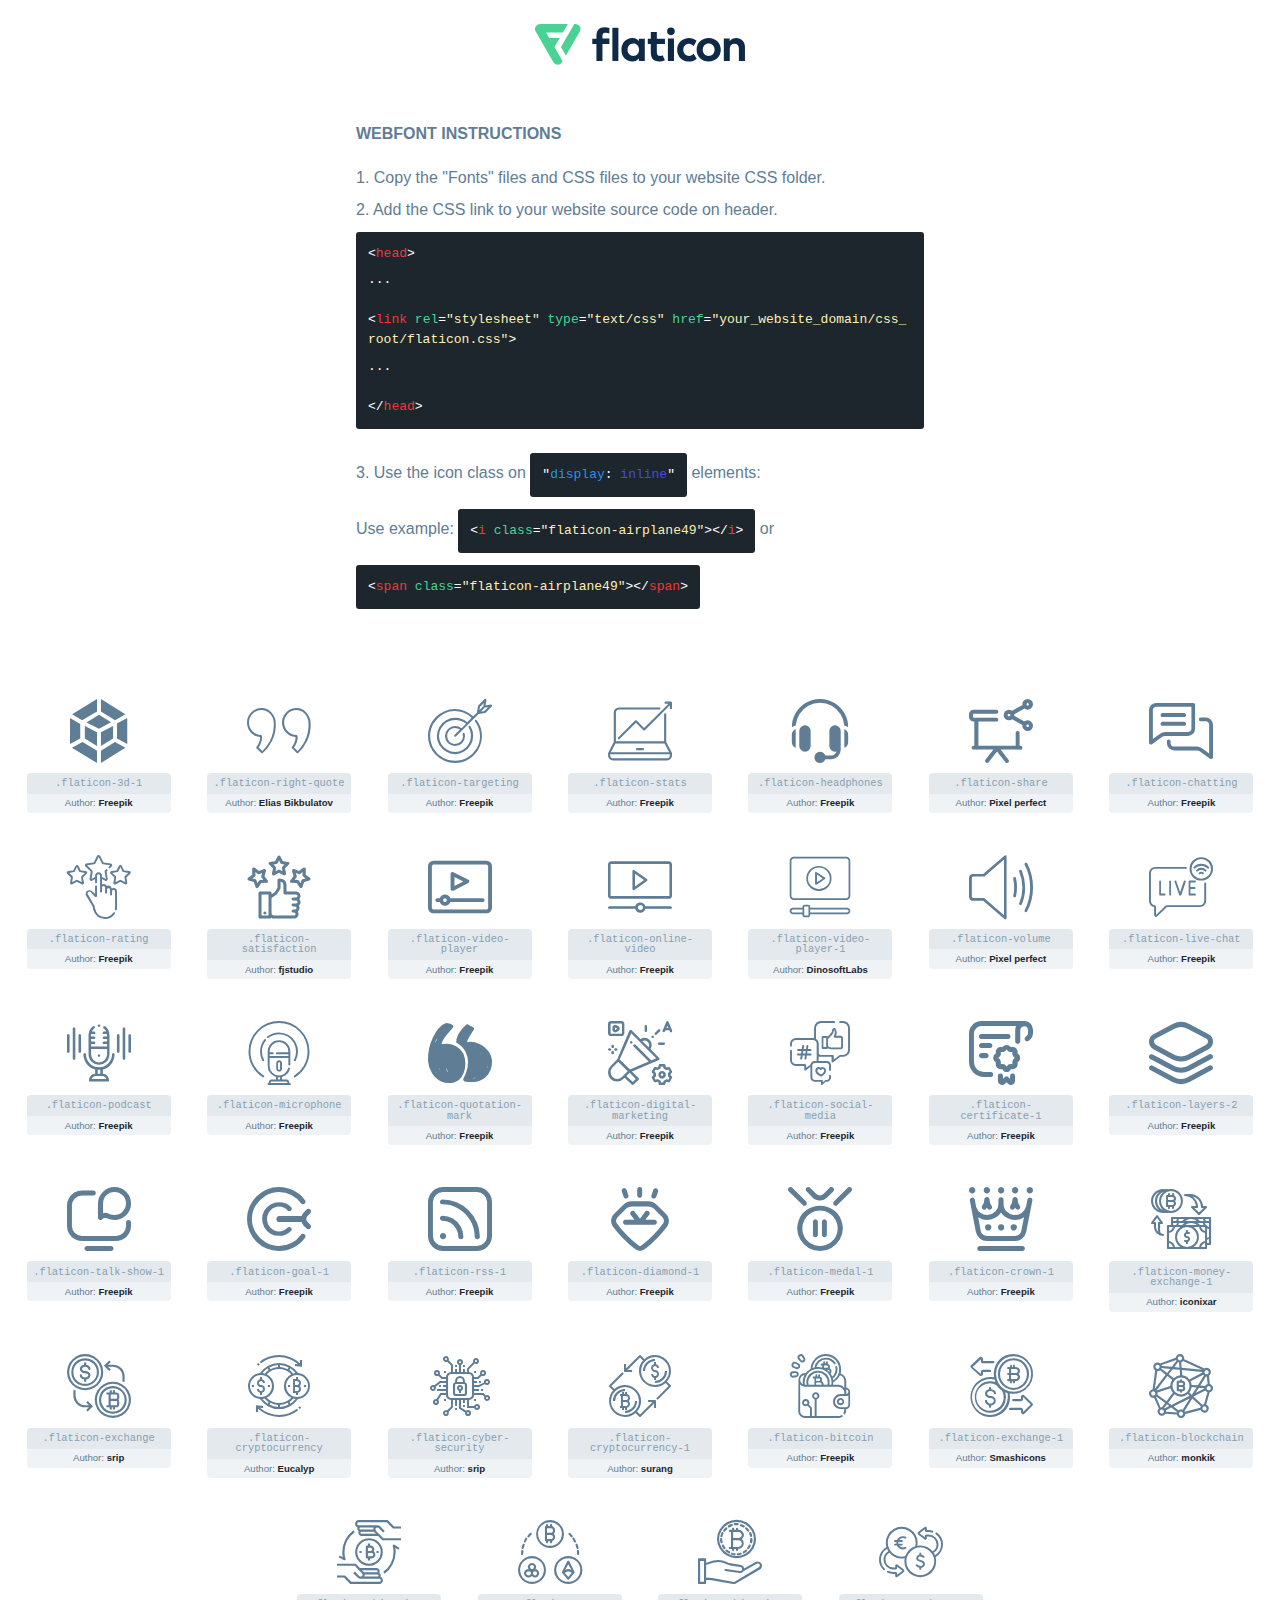
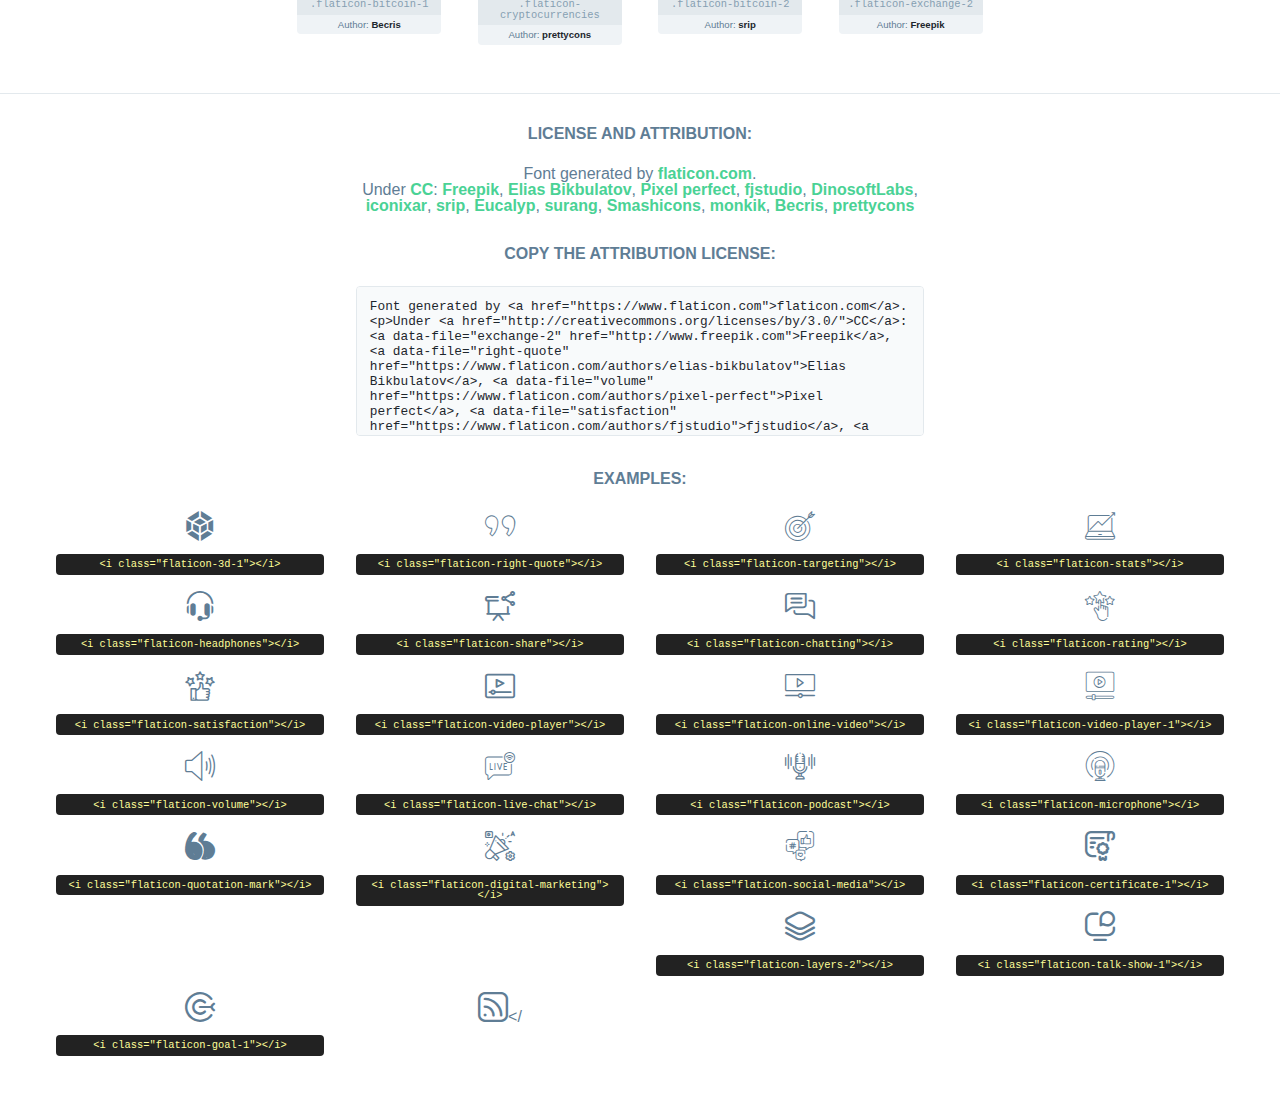
<file: static/fonts/flaticon/font/flaticon.html>
<!DOCTYPE html>
<html lang="en">
<head>
    <title>Flaticon Webfont</title>
    <link rel="stylesheet" type="text/css" href="./flaticon.css"/>
    <meta charset="UTF-8">
    <style>
        html, body, div, span, applet, object, iframe,
        h1, h2, h3, h4, h5, h6, p, blockquote, pre,
        a, abbr, acronym, address, big, cite, code,
        del, dfn, em, img, ins, kbd, q, s, samp,
        small, strike, strong, sub, sup, tt, var,
        b, u, i, center,
        dl, dt, dd, ol, ul, li,
        fieldset, form, label, legend,
        table, caption, tbody, tfoot, thead, tr, th, td,
        article, aside, canvas, details, embed,
        figure, figcaption, footer, header, hgroup,
        menu, nav, output, ruby, section, summary,
        time, mark, audio, video {
            margin: 0;
            padding: 0;
            border: 0;
            font-size: 100%;
            font: inherit;
            vertical-align: baseline;
        }

        /* HTML5 display-role reset for older browsers */
        article, aside, details, figcaption, figure,
        footer, header, hgroup, menu, nav, section {
            display: block;
        }

        body {
            line-height: 1;
        }

        ol, ul {
            list-style: none;
        }

        blockquote, q {
            quotes: none;
        }

        blockquote:before, blockquote:after,
        q:before, q:after {
            content: '';
            content: none;
        }

        table {
            border-collapse: collapse;
            border-spacing: 0;
        }

        body {
            font-family: Helvetica, Arial, sans-serif;
            font-size: 16px;
            color: #5f7d95;
        }

        a {
            color: #4AD295;
            font-weight: bold;
            text-decoration: none;
        }

        * {
            -moz-box-sizing: border-box;
            -webkit-box-sizing: border-box;
            box-sizing: border-box;
            margin: 0;
            padding: 0;
        }

        [class^="flaticon-"]:before, [class*=" flaticon-"]:before, [class^="flaticon-"]:after, [class*=" flaticon-"]:after {
            font-family: Flaticon;
            font-size: 30px;
            font-style: normal;
            margin-left: 20px;
            color: #333;
        }

        .wrapper {
            max-width: 600px;
            margin: auto;
            padding: 0 1em;
        }

        .title {
            margin-bottom: 24px;
            text-transform: uppercase;
            font-weight: bold;
        }

        header {
            text-align: center;
            padding: 24px;
        }

        header .logo {
            width: 210px;
            height: auto;
            border: none;
            display: inline-block;
        }

        header strong {
            font-size: 28px;
            font-weight: 500;
            vertical-align: middle;
        }

        .demo {
            margin: 2em auto;
            line-height: 1.25em;
        }

        .demo ul li {
            margin-bottom: 12px;
        }

        .demo ul li code {
            background-color: #1D262D;
            border-radius: 3px;
            padding: 12px;
            display: inline-block;
            color: #fff;
            font-family: Consolas, Monaco, Lucida Console, Liberation Mono, DejaVu Sans Mono, Bitstream Vera Sans Mono, Courier New, monospace;
            font-weight: lighter;
            margin-top: 12px;
            font-size: 13px;
            word-break: break-all;
        }

        .demo ul li code .red {
            color: #EC3A3B;
        }

        .demo ul li code .green {
            color: #4AD295;
        }

        .demo ul li code .yellow {
            color: #FFEEB6;
        }

        .demo ul li code .blue {
            color: #2C8CF4;
        }

        .demo ul li code .purple {
            color: #4949E7;
        }

        .demo ul li code .dots {
            margin-top: 0.5em;
            display: block;
        }

        #glyphs {
            border-bottom: 1px solid #E3E9ED;
            padding: 2em 0;
            text-align: center;
        }

        .glyph {
            display: inline-block;
            width: 9em;
            margin: 1em;
            text-align: center;
            vertical-align: top;
            background: #FFF;
        }

        .glyph .flaticon {
            padding: 10px;
            display: block;
            font-family: "Flaticon";
            font-size: 64px;
            line-height: 1;
        }

        .glyph .flaticon:before {
            font-size: 64px;
            color: #5f7d95;
            margin-left: 0;
        }

        .class-name {
            font-size: 0.65em;
            background-color: #E3E9ED;
            color: #869FB2;
            border-radius: 4px 4px 0 0;
            padding: 0.5em;
            font-family: Consolas, Monaco, Lucida Console, Liberation Mono, DejaVu Sans Mono, Bitstream Vera Sans Mono, Courier New, monospace;
        }

        .author-name {
            font-size: 0.6em;
            background-color: #EFF3F6;
            border-top: 0;
            border-radius: 0 0 4px 4px;
            padding: 0.5em;
        }

        .author-name a {
            color: #1D262D;
        }

        .class-name:last-child {
            font-size: 10px;
            color: #888;
        }

        .class-name:last-child a {
            font-size: 10px;
            color: #555;
        }

        .glyph > input {
            display: block;
            width: 100px;
            margin: 5px auto;
            text-align: center;
            font-size: 12px;
            cursor: text;
        }

        .glyph > input.icon-input {
            font-family: "Flaticon";
            font-size: 16px;
            margin-bottom: 10px;
        }

        .attribution .title {
            margin-top: 2em;
        }

        .attribution textarea {
            background-color: #F8FAFB;
            color: #1D262D;
            padding: 1em;
            border: none;
            box-shadow: none;
            border: 1px solid #E3E9ED;
            border-radius: 4px;
            resize: none;
            width: 100%;
            height: 150px;
            font-size: 0.8em;
            font-family: Consolas, Monaco, Lucida Console, Liberation Mono, DejaVu Sans Mono, Bitstream Vera Sans Mono, Courier New, monospace;
            -webkit-appearance: none;
        }

        .attribution textarea:hover {
            border-color: #CFD9E0;
        }

        .attribution textarea:focus {
            border-color: #4AD295;
        }

        .iconsuse {
            margin: 2em auto;
            text-align: center;
            max-width: 1200px;
        }

        .iconsuse:after {
            content: '';
            display: table;
            clear: both;
        }

        .iconsuse .image {
            float: left;
            width: 25%;
            padding: 0 1em;
        }

        .iconsuse .image p {
            margin-bottom: 1em;
        }

        .iconsuse .image span {
            display: block;
            font-size: 0.65em;
            background-color: #222;
            color: #fff;
            border-radius: 4px;
            padding: 0.5em;
            color: #FFFF99;
            margin-top: 1em;
            font-family: Consolas, Monaco, Lucida Console, Liberation Mono, DejaVu Sans Mono, Bitstream Vera Sans Mono, Courier New, monospace;
        }

        .flaticon:before {
            color: #5f7d95;
        }

        #footer {
            text-align: center;
            background-color: #1D262D;
            color: #869FB2;
            padding: 12px;
            font-size: 14px;
        }

        #footer a {
            font-weight: normal;
        }

        @media (max-width: 960px) {
            .iconsuse .image {
                width: 50%;
            }
        }

        .preview {
            width: 100px;
            display: inline-block;
            margin: 10px;
        }

        .preview .inner {
            display: inline-block;
            width: 100%;
            text-align: center;
            background: #f5f5f5;
            -webkit-border-radius: 3px 3px 0 0;
            -moz-border-radius: 3px 3px 0 0;
            border-radius: 3px 3px 0 0;
        }

        .preview .inner  {
            line-height: 85px;
            font-size: 40px;
            color: #333;
        }

        .label {
            display: inline-block;
            width: 100%;
            box-sizing: border-box;
            padding: 5px;
            font-size: 10px;
            font-family: Monaco, monospace;
            color: #666;
            white-space: nowrap;
            overflow: hidden;
            text-overflow: ellipsis;
            background: #ddd;
            -webkit-border-radius: 0 0 3px 3px;
            -moz-border-radius: 0 0 3px 3px;
            border-radius: 0 0 3px 3px;
            color: #666;
        }
    </style>
</head>
<body>
    <header>
        <a href="https://www.flaticon.com/" target="_blank" class="logo">
            <svg xmlns="http://www.w3.org/2000/svg" viewBox="0 0 394.3 76.5">
                <path d="M156.6,69.4H145.3V7.1h11.3Z" style="fill:#0e2a47"/>
                <path d="M206.2,69.4h-11V64.8a15.4,15.4,0,0,1-12.6,5.7c-11.6,0-20.3-9.5-20.3-22.1s8.8-22.1,20.3-22.1a15.4,15.4,0,0,1,12.6,5.8V27.5h11Zm-32.4-21c0,6.4,4.2,11.6,10.8,11.6s10.8-4.9,10.8-11.6-4.4-11.6-10.8-11.6S173.9,42,173.9,48.4Z"
                      style="fill:#0e2a47"/>
                <path d="M262.5,13.7a7.2,7.2,0,0,1-14.4,0,7.2,7.2,0,1,1,14.4,0ZM261,69.4H249.6v-42H261Z"
                      style="fill:#0e2a47"/>
                <path id="_Trazado_" data-name="&lt;Trazado&gt;"
                      d="M139.6,17.8a16.6,16.6,0,0,0-8-1.4c-3.2.4-4.9,2-4.9,5.9v5.1h13V37.5h-13v32H115.4v-32h-7.8v-10h7.8V22.2c0-9.9,5.2-16.3,15-16.3a23.4,23.4,0,0,1,9.3,1.8Z"
                      style="fill:#0e2a47"/>
                <path d="M235.1,60c-3.5,0-6.3-1.9-6.3-7.1V37.5H244v-10H228.8V15H217.5V27.5h-5.7v10h5.7V53.7c0,10.9,5.3,16.8,15.7,16.8A22.9,22.9,0,0,0,244,68l-4.3-9.1A12.3,12.3,0,0,1,235.1,60Z"
                      style="fill:#0e2a47"/>
                <path d="M348.9,48.4c0,12.6-9.7,22.1-22.7,22.1s-22.7-9.4-22.7-22.1,9.6-22.1,22.7-22.1S348.9,35.8,348.9,48.4Zm-33.9,0c0,6.8,4.8,11.6,11.1,11.6s11.2-4.8,11.2-11.6-4.8-11.6-11.2-11.6S315.1,41.6,315.1,48.4Z"
                      style="fill:#0e2a47"/>
                <path d="M394.3,42.7V69.4H382.9V46.3c0-6.1-3-9.4-8.2-9.4s-8.9,3.2-8.9,9.5v23H354.6v-42h11v4.9c3-4.5,7.6-6.1,12.3-6.1C387.5,26.3,394.3,33,394.3,42.7Z"
                      style="fill:#0e2a47"/>
                <path d="M298,55.7h0a12.4,12.4,0,0,1-8.2,4.2h-.9l-1.8-.2a10,10,0,0,1-7.4-5.6,13.2,13.2,0,0,1-1.2-5.8,13,13,0,0,1,1.3-5.9,10.1,10.1,0,0,1,7.5-5.5h2.4a11.7,11.7,0,0,1,8.3,4.2l5.5-9.6a19.9,19.9,0,0,0-8.1-4.3,23.4,23.4,0,0,0-6.1-.8,25.2,25.2,0,0,0-7.5,1.1,20.9,20.9,0,0,0-8,4.6,21.9,21.9,0,0,0-6.8,16.4,21.9,21.9,0,0,0,6.7,16.3,20.9,20.9,0,0,0,8,4.6,25.2,25.2,0,0,0,7.7,1.2,23.6,23.6,0,0,0,6.2-.8,20,20,0,0,0,8.1-4.4Z"
                      style="fill:#0e2a47"/>
                <path d="M46.3,26.5H26.9L20.8,16H52.4L61.6,0H9.4A9.3,9.3,0,0,0,1.3,4.7a9.3,9.3,0,0,0,0,9.4L34.6,71.8a9.4,9.4,0,0,0,16.2,0l1.1-1.9L36.6,43.3Z"
                      style="fill:#4ad295"/>
                <path d="M84.2,4.7A9.3,9.3,0,0,0,76.1,0H73.8l-25,43.3,9.2,16L84.2,14A9.3,9.3,0,0,0,84.2,4.7Z"
                      style="fill:#4ad295"/>
            </svg>
        </a>
    </header>
    <section class="demo wrapper">

        <p class="title">Webfont Instructions</p>

        <ul>
            <li>
                <span class="num">1. </span>Copy the "Fonts" files and CSS files to your website CSS folder.
            </li>
            <li>
                <span class="num">2. </span>Add the CSS link to your website source code on header.
                <code class="big">
                    &lt;<span class="red">head</span>&gt;
                    <br/><span class="dots">...</span>
                    <br/>&lt;<span class="red">link</span> <span class="green">rel</span>=<span
                        class="yellow">"stylesheet"</span> <span class="green">type</span>=<span
                        class="yellow">"text/css"</span> <span class="green">href</span>=<span class="yellow">"your_website_domain/css_root/flaticon.css"</span>&gt;
                    <br/><span class="dots">...</span>
                    <br/>&lt;/<span class="red">head</span>&gt;
                </code>
            </li>

            <li>
                <p>
                    <span class="num">3. </span>Use the icon class on <code>"<span class="blue">display</span>:<span
                        class="purple"> inline</span>"</code> elements:
                    <br/>
                    Use example: <code>&lt;<span class="red">i</span> <span class="green">class</span>=<span class="yellow">&quot;flaticon-airplane49&quot;</span>&gt;&lt;/<span
                        class="red">i</span>&gt;</code> or <code>&lt;<span class="red">span</span> <span
                        class="green">class</span>=<span class="yellow">&quot;flaticon-airplane49&quot;</span>&gt;&lt;/<span
                        class="red">span</span>&gt;</code>
            </li>
        </ul>

    </section>
    <section id="glyphs">
            <div class="glyph">
                <i class="flaticon flaticon-3d-1"></i>
                <div class="class-name">.flaticon-3d-1</div>
                <div class="author-name">Author: <a data-file="3d-1" href="http://www.freepik.com">Freepik</a> </div>
            </div>

            <div class="glyph">
                <i class="flaticon flaticon-right-quote"></i>
                <div class="class-name">.flaticon-right-quote</div>
                <div class="author-name">Author: <a data-file="right-quote" href="https://www.flaticon.com/authors/elias-bikbulatov">Elias Bikbulatov</a> </div>
            </div>

            <div class="glyph">
                <i class="flaticon flaticon-targeting"></i>
                <div class="class-name">.flaticon-targeting</div>
                <div class="author-name">Author: <a data-file="targeting" href="http://www.freepik.com">Freepik</a> </div>
            </div>

            <div class="glyph">
                <i class="flaticon flaticon-stats"></i>
                <div class="class-name">.flaticon-stats</div>
                <div class="author-name">Author: <a data-file="stats" href="http://www.freepik.com">Freepik</a> </div>
            </div>

            <div class="glyph">
                <i class="flaticon flaticon-headphones"></i>
                <div class="class-name">.flaticon-headphones</div>
                <div class="author-name">Author: <a data-file="headphones" href="http://www.freepik.com">Freepik</a> </div>
            </div>

            <div class="glyph">
                <i class="flaticon flaticon-share"></i>
                <div class="class-name">.flaticon-share</div>
                <div class="author-name">Author: <a data-file="share" href="https://www.flaticon.com/authors/pixel-perfect">Pixel perfect</a> </div>
            </div>

            <div class="glyph">
                <i class="flaticon flaticon-chatting"></i>
                <div class="class-name">.flaticon-chatting</div>
                <div class="author-name">Author: <a data-file="chatting" href="http://www.freepik.com">Freepik</a> </div>
            </div>

            <div class="glyph">
                <i class="flaticon flaticon-rating"></i>
                <div class="class-name">.flaticon-rating</div>
                <div class="author-name">Author: <a data-file="rating" href="http://www.freepik.com">Freepik</a> </div>
            </div>

            <div class="glyph">
                <i class="flaticon flaticon-satisfaction"></i>
                <div class="class-name">.flaticon-satisfaction</div>
                <div class="author-name">Author: <a data-file="satisfaction" href="https://www.flaticon.com/authors/fjstudio">fjstudio</a> </div>
            </div>

            <div class="glyph">
                <i class="flaticon flaticon-video-player"></i>
                <div class="class-name">.flaticon-video-player</div>
                <div class="author-name">Author: <a data-file="video-player" href="http://www.freepik.com">Freepik</a> </div>
            </div>

            <div class="glyph">
                <i class="flaticon flaticon-online-video"></i>
                <div class="class-name">.flaticon-online-video</div>
                <div class="author-name">Author: <a data-file="online-video" href="http://www.freepik.com">Freepik</a> </div>
            </div>

            <div class="glyph">
                <i class="flaticon flaticon-video-player-1"></i>
                <div class="class-name">.flaticon-video-player-1</div>
                <div class="author-name">Author: <a data-file="video-player-1" href="https://www.flaticon.com/authors/dinosoftlabs">DinosoftLabs</a> </div>
            </div>

            <div class="glyph">
                <i class="flaticon flaticon-volume"></i>
                <div class="class-name">.flaticon-volume</div>
                <div class="author-name">Author: <a data-file="volume" href="https://www.flaticon.com/authors/pixel-perfect">Pixel perfect</a> </div>
            </div>

            <div class="glyph">
                <i class="flaticon flaticon-live-chat"></i>
                <div class="class-name">.flaticon-live-chat</div>
                <div class="author-name">Author: <a data-file="live-chat" href="http://www.freepik.com">Freepik</a> </div>
            </div>

            <div class="glyph">
                <i class="flaticon flaticon-podcast"></i>
                <div class="class-name">.flaticon-podcast</div>
                <div class="author-name">Author: <a data-file="podcast" href="http://www.freepik.com">Freepik</a> </div>
            </div>

            <div class="glyph">
                <i class="flaticon flaticon-microphone"></i>
                <div class="class-name">.flaticon-microphone</div>
                <div class="author-name">Author: <a data-file="microphone" href="http://www.freepik.com">Freepik</a> </div>
            </div>

            <div class="glyph">
                <i class="flaticon flaticon-quotation-mark"></i>
                <div class="class-name">.flaticon-quotation-mark</div>
                <div class="author-name">Author: <a data-file="quotation-mark" href="http://www.freepik.com">Freepik</a> </div>
            </div>

            <div class="glyph">
                <i class="flaticon flaticon-digital-marketing"></i>
                <div class="class-name">.flaticon-digital-marketing</div>
                <div class="author-name">Author: <a data-file="digital-marketing" href="http://www.freepik.com">Freepik</a> </div>
            </div>

            <div class="glyph">
                <i class="flaticon flaticon-social-media"></i>
                <div class="class-name">.flaticon-social-media</div>
                <div class="author-name">Author: <a data-file="social-media" href="http://www.freepik.com">Freepik</a> </div>
            </div>

            <div class="glyph">
                <i class="flaticon flaticon-certificate-1"></i>
                <div class="class-name">.flaticon-certificate-1</div>
                <div class="author-name">Author: <a data-file="certificate-1" href="http://www.freepik.com">Freepik</a> </div>
            </div>

            <div class="glyph">
                <i class="flaticon flaticon-layers-2"></i>
                <div class="class-name">.flaticon-layers-2</div>
                <div class="author-name">Author: <a data-file="layers-2" href="http://www.freepik.com">Freepik</a> </div>
            </div>

            <div class="glyph">
                <i class="flaticon flaticon-talk-show-1"></i>
                <div class="class-name">.flaticon-talk-show-1</div>
                <div class="author-name">Author: <a data-file="talk-show-1" href="http://www.freepik.com">Freepik</a> </div>
            </div>

            <div class="glyph">
                <i class="flaticon flaticon-goal-1"></i>
                <div class="class-name">.flaticon-goal-1</div>
                <div class="author-name">Author: <a data-file="goal-1" href="http://www.freepik.com">Freepik</a> </div>
            </div>

            <div class="glyph">
                <i class="flaticon flaticon-rss-1"></i>
                <div class="class-name">.flaticon-rss-1</div>
                <div class="author-name">Author: <a data-file="rss-1" href="http://www.freepik.com">Freepik</a> </div>
            </div>

            <div class="glyph">
                <i class="flaticon flaticon-diamond-1"></i>
                <div class="class-name">.flaticon-diamond-1</div>
                <div class="author-name">Author: <a data-file="diamond-1" href="http://www.freepik.com">Freepik</a> </div>
            </div>

            <div class="glyph">
                <i class="flaticon flaticon-medal-1"></i>
                <div class="class-name">.flaticon-medal-1</div>
                <div class="author-name">Author: <a data-file="medal-1" href="http://www.freepik.com">Freepik</a> </div>
            </div>

            <div class="glyph">
                <i class="flaticon flaticon-crown-1"></i>
                <div class="class-name">.flaticon-crown-1</div>
                <div class="author-name">Author: <a data-file="crown-1" href="http://www.freepik.com">Freepik</a> </div>
            </div>

            <div class="glyph">
                <i class="flaticon flaticon-money-exchange-1"></i>
                <div class="class-name">.flaticon-money-exchange-1</div>
                <div class="author-name">Author: <a data-file="money-exchange-1" href="https://www.flaticon.com/authors/iconixar">iconixar</a> </div>
            </div>

            <div class="glyph">
                <i class="flaticon flaticon-exchange"></i>
                <div class="class-name">.flaticon-exchange</div>
                <div class="author-name">Author: <a data-file="exchange" href="https://www.flaticon.com/authors/srip">srip</a> </div>
            </div>

            <div class="glyph">
                <i class="flaticon flaticon-cryptocurrency"></i>
                <div class="class-name">.flaticon-cryptocurrency</div>
                <div class="author-name">Author: <a data-file="cryptocurrency" href="https://www.flaticon.com/authors/eucalyp">Eucalyp</a> </div>
            </div>

            <div class="glyph">
                <i class="flaticon flaticon-cyber-security"></i>
                <div class="class-name">.flaticon-cyber-security</div>
                <div class="author-name">Author: <a data-file="cyber-security" href="https://www.flaticon.com/authors/srip">srip</a> </div>
            </div>

            <div class="glyph">
                <i class="flaticon flaticon-cryptocurrency-1"></i>
                <div class="class-name">.flaticon-cryptocurrency-1</div>
                <div class="author-name">Author: <a data-file="cryptocurrency-1" href="https://www.flaticon.com/authors/surang">surang</a> </div>
            </div>

            <div class="glyph">
                <i class="flaticon flaticon-bitcoin"></i>
                <div class="class-name">.flaticon-bitcoin</div>
                <div class="author-name">Author: <a data-file="bitcoin" href="http://www.freepik.com">Freepik</a> </div>
            </div>

            <div class="glyph">
                <i class="flaticon flaticon-exchange-1"></i>
                <div class="class-name">.flaticon-exchange-1</div>
                <div class="author-name">Author: <a data-file="exchange-1" href="https://www.flaticon.com/authors/smashicons">Smashicons</a> </div>
            </div>

            <div class="glyph">
                <i class="flaticon flaticon-blockchain"></i>
                <div class="class-name">.flaticon-blockchain</div>
                <div class="author-name">Author: <a data-file="blockchain" href="https://www.flaticon.com/authors/monkik">monkik</a> </div>
            </div>

            <div class="glyph">
                <i class="flaticon flaticon-bitcoin-1"></i>
                <div class="class-name">.flaticon-bitcoin-1</div>
                <div class="author-name">Author: <a data-file="bitcoin-1" href="https://www.flaticon.com/authors/becris">Becris</a> </div>
            </div>

            <div class="glyph">
                <i class="flaticon flaticon-cryptocurrencies"></i>
                <div class="class-name">.flaticon-cryptocurrencies</div>
                <div class="author-name">Author: <a data-file="cryptocurrencies" href="https://www.flaticon.com/authors/prettycons">prettycons</a> </div>
            </div>

            <div class="glyph">
                <i class="flaticon flaticon-bitcoin-2"></i>
                <div class="class-name">.flaticon-bitcoin-2</div>
                <div class="author-name">Author: <a data-file="bitcoin-2" href="https://www.flaticon.com/authors/srip">srip</a> </div>
            </div>

            <div class="glyph">
                <i class="flaticon flaticon-exchange-2"></i>
                <div class="class-name">.flaticon-exchange-2</div>
                <div class="author-name">Author: <a data-file="exchange-2" href="http://www.freepik.com">Freepik</a> </div>
            </div>

    </section>

    <section class="attribution wrapper"   style="text-align:center;">

        <div class="title">License and attribution:</div><div class="attrDiv">Font generated by <a href="https://www.flaticon.com">flaticon.com</a>. <div><p>Under <a href="http://creativecommons.org/licenses/by/3.0/">CC</a>: <a data-file="exchange-2" href="http://www.freepik.com">Freepik</a>, <a data-file="right-quote" href="https://www.flaticon.com/authors/elias-bikbulatov">Elias Bikbulatov</a>, <a data-file="volume" href="https://www.flaticon.com/authors/pixel-perfect">Pixel perfect</a>, <a data-file="satisfaction" href="https://www.flaticon.com/authors/fjstudio">fjstudio</a>, <a data-file="video-player-1" href="https://www.flaticon.com/authors/dinosoftlabs">DinosoftLabs</a>, <a data-file="money-exchange-1" href="https://www.flaticon.com/authors/iconixar">iconixar</a>, <a data-file="bitcoin-2" href="https://www.flaticon.com/authors/srip">srip</a>, <a data-file="cryptocurrency" href="https://www.flaticon.com/authors/eucalyp">Eucalyp</a>, <a data-file="cryptocurrency-1" href="https://www.flaticon.com/authors/surang">surang</a>, <a data-file="exchange-1" href="https://www.flaticon.com/authors/smashicons">Smashicons</a>, <a data-file="blockchain" href="https://www.flaticon.com/authors/monkik">monkik</a>, <a data-file="bitcoin-1" href="https://www.flaticon.com/authors/becris">Becris</a>, <a data-file="cryptocurrencies" href="https://www.flaticon.com/authors/prettycons">prettycons</a></p>  </div>
        </div>
        <div class="title">Copy the Attribution License:</div>

        <textarea onclick="this.focus();this.select();">Font generated by &lt;a href=&quot;https://www.flaticon.com&quot;&gt;flaticon.com&lt;/a&gt;. <p>Under <a href="http://creativecommons.org/licenses/by/3.0/">CC</a>: <a data-file="exchange-2" href="http://www.freepik.com">Freepik</a>, <a data-file="right-quote" href="https://www.flaticon.com/authors/elias-bikbulatov">Elias Bikbulatov</a>, <a data-file="volume" href="https://www.flaticon.com/authors/pixel-perfect">Pixel perfect</a>, <a data-file="satisfaction" href="https://www.flaticon.com/authors/fjstudio">fjstudio</a>, <a data-file="video-player-1" href="https://www.flaticon.com/authors/dinosoftlabs">DinosoftLabs</a>, <a data-file="money-exchange-1" href="https://www.flaticon.com/authors/iconixar">iconixar</a>, <a data-file="bitcoin-2" href="https://www.flaticon.com/authors/srip">srip</a>, <a data-file="cryptocurrency" href="https://www.flaticon.com/authors/eucalyp">Eucalyp</a>, <a data-file="cryptocurrency-1" href="https://www.flaticon.com/authors/surang">surang</a>, <a data-file="exchange-1" href="https://www.flaticon.com/authors/smashicons">Smashicons</a>, <a data-file="blockchain" href="https://www.flaticon.com/authors/monkik">monkik</a>, <a data-file="bitcoin-1" href="https://www.flaticon.com/authors/becris">Becris</a>, <a data-file="cryptocurrencies" href="https://www.flaticon.com/authors/prettycons">prettycons</a></p> 
        </textarea>

    </section>

    <section class="iconsuse">

        <div class="title">Examples:</div>
            <div class="image">
                <p>
                    <i class="flaticon flaticon-3d-1"></i>
                    <span>&lt;i class=&quot;flaticon-3d-1&quot;&gt;&lt;/i&gt;</span>
                </p>
            </div>
            <div class="image">
                <p>
                    <i class="flaticon flaticon-right-quote"></i>
                    <span>&lt;i class=&quot;flaticon-right-quote&quot;&gt;&lt;/i&gt;</span>
                </p>
            </div>
            <div class="image">
                <p>
                    <i class="flaticon flaticon-targeting"></i>
                    <span>&lt;i class=&quot;flaticon-targeting&quot;&gt;&lt;/i&gt;</span>
                </p>
            </div>
            <div class="image">
                <p>
                    <i class="flaticon flaticon-stats"></i>
                    <span>&lt;i class=&quot;flaticon-stats&quot;&gt;&lt;/i&gt;</span>
                </p>
            </div>
            <div class="image">
                <p>
                    <i class="flaticon flaticon-headphones"></i>
                    <span>&lt;i class=&quot;flaticon-headphones&quot;&gt;&lt;/i&gt;</span>
                </p>
            </div>
            <div class="image">
                <p>
                    <i class="flaticon flaticon-share"></i>
                    <span>&lt;i class=&quot;flaticon-share&quot;&gt;&lt;/i&gt;</span>
                </p>
            </div>
            <div class="image">
                <p>
                    <i class="flaticon flaticon-chatting"></i>
                    <span>&lt;i class=&quot;flaticon-chatting&quot;&gt;&lt;/i&gt;</span>
                </p>
            </div>
            <div class="image">
                <p>
                    <i class="flaticon flaticon-rating"></i>
                    <span>&lt;i class=&quot;flaticon-rating&quot;&gt;&lt;/i&gt;</span>
                </p>
            </div>
            <div class="image">
                <p>
                    <i class="flaticon flaticon-satisfaction"></i>
                    <span>&lt;i class=&quot;flaticon-satisfaction&quot;&gt;&lt;/i&gt;</span>
                </p>
            </div>
            <div class="image">
                <p>
                    <i class="flaticon flaticon-video-player"></i>
                    <span>&lt;i class=&quot;flaticon-video-player&quot;&gt;&lt;/i&gt;</span>
                </p>
            </div>
            <div class="image">
                <p>
                    <i class="flaticon flaticon-online-video"></i>
                    <span>&lt;i class=&quot;flaticon-online-video&quot;&gt;&lt;/i&gt;</span>
                </p>
            </div>
            <div class="image">
                <p>
                    <i class="flaticon flaticon-video-player-1"></i>
                    <span>&lt;i class=&quot;flaticon-video-player-1&quot;&gt;&lt;/i&gt;</span>
                </p>
            </div>
            <div class="image">
                <p>
                    <i class="flaticon flaticon-volume"></i>
                    <span>&lt;i class=&quot;flaticon-volume&quot;&gt;&lt;/i&gt;</span>
                </p>
            </div>
            <div class="image">
                <p>
                    <i class="flaticon flaticon-live-chat"></i>
                    <span>&lt;i class=&quot;flaticon-live-chat&quot;&gt;&lt;/i&gt;</span>
                </p>
            </div>
            <div class="image">
                <p>
                    <i class="flaticon flaticon-podcast"></i>
                    <span>&lt;i class=&quot;flaticon-podcast&quot;&gt;&lt;/i&gt;</span>
                </p>
            </div>
            <div class="image">
                <p>
                    <i class="flaticon flaticon-microphone"></i>
                    <span>&lt;i class=&quot;flaticon-microphone&quot;&gt;&lt;/i&gt;</span>
                </p>
            </div>
            <div class="image">
                <p>
                    <i class="flaticon flaticon-quotation-mark"></i>
                    <span>&lt;i class=&quot;flaticon-quotation-mark&quot;&gt;&lt;/i&gt;</span>
                </p>
            </div>
            <div class="image">
                <p>
                    <i class="flaticon flaticon-digital-marketing"></i>
                    <span>&lt;i class=&quot;flaticon-digital-marketing&quot;&gt;&lt;/i&gt;</span>
                </p>
            </div>
            <div class="image">
                <p>
                    <i class="flaticon flaticon-social-media"></i>
                    <span>&lt;i class=&quot;flaticon-social-media&quot;&gt;&lt;/i&gt;</span>
                </p>
            </div>
            <div class="image">
                <p>
                    <i class="flaticon flaticon-certificate-1"></i>
                    <span>&lt;i class=&quot;flaticon-certificate-1&quot;&gt;&lt;/i&gt;</span>
                </p>
            </div>
            <div class="image">
                <p>
                    <i class="flaticon flaticon-layers-2"></i>
                    <span>&lt;i class=&quot;flaticon-layers-2&quot;&gt;&lt;/i&gt;</span>
                </p>
            </div>
            <div class="image">
                <p>
                    <i class="flaticon flaticon-talk-show-1"></i>
                    <span>&lt;i class=&quot;flaticon-talk-show-1&quot;&gt;&lt;/i&gt;</span>
                </p>
            </div>
            <div class="image">
                <p>
                    <i class="flaticon flaticon-goal-1"></i>
                    <span>&lt;i class=&quot;flaticon-goal-1&quot;&gt;&lt;/i&gt;</span>
                </p>
            </div>
            <div class="image">
                <p>
                    <i class="flaticon flaticon-rss-1"></
</file>
<file: static/fonts/flaticon/font/flaticon.css>
@font-face {
    font-family: "flaticon";
    src: url("./flaticon.ttf?5c255c376c4b47674142d2106371c66a") format("truetype"),
url("./flaticon.woff?5c255c376c4b47674142d2106371c66a") format("woff"),
url("./flaticon.woff2?5c255c376c4b47674142d2106371c66a") format("woff2"),
url("./flaticon.eot?5c255c376c4b47674142d2106371c66a#iefix") format("embedded-opentype"),
url("./flaticon.svg?5c255c376c4b47674142d2106371c66a#flaticon") format("svg");
}

i[class^="flaticon-"]:before, i[class*=" flaticon-"]:before {
    font-family: flaticon !important;
    font-style: normal;
    font-weight: normal !important;
    font-variant: normal;
    text-transform: none;
    line-height: 1;
    -webkit-font-smoothing: antialiased;
    -moz-osx-font-smoothing: grayscale;
}

.flaticon-3d-1:before {
    content: "\f101";
}
.flaticon-right-quote:before {
    content: "\f102";
}
.flaticon-targeting:before {
    content: "\f103";
}
.flaticon-stats:before {
    content: "\f104";
}
.flaticon-headphones:before {
    content: "\f105";
}
.flaticon-share:before {
    content: "\f106";
}
.flaticon-chatting:before {
    content: "\f107";
}
.flaticon-rating:before {
    content: "\f108";
}
.flaticon-satisfaction:before {
    content: "\f109";
}
.flaticon-video-player:before {
    content: "\f10a";
}
.flaticon-online-video:before {
    content: "\f10b";
}
.flaticon-video-player-1:before {
    content: "\f10c";
}
.flaticon-volume:before {
    content: "\f10d";
}
.flaticon-live-chat:before {
    content: "\f10e";
}
.flaticon-podcast:before {
    content: "\f10f";
}
.flaticon-microphone:before {
    content: "\f110";
}
.flaticon-quotation-mark:before {
    content: "\f111";
}
.flaticon-digital-marketing:before {
    content: "\f112";
}
.flaticon-social-media:before {
    content: "\f113";
}
.flaticon-certificate-1:before {
    content: "\f114";
}
.flaticon-layers-2:before {
    content: "\f115";
}
.flaticon-talk-show-1:before {
    content: "\f116";
}
.flaticon-goal-1:before {
    content: "\f117";
}
.flaticon-rss-1:before {
    content: "\f118";
}
.flaticon-diamond-1:before {
    content: "\f119";
}
.flaticon-medal-1:before {
    content: "\f11a";
}
.flaticon-crown-1:before {
    content: "\f11b";
}
.flaticon-money-exchange-1:before {
    content: "\f11c";
}
.flaticon-exchange:before {
    content: "\f11d";
}
.flaticon-cryptocurrency:before {
    content: "\f11e";
}
.flaticon-cyber-security:before {
    content: "\f11f";
}
.flaticon-cryptocurrency-1:before {
    content: "\f120";
}
.flaticon-bitcoin:before {
    content: "\f121";
}
.flaticon-exchange-1:before {
    content: "\f122";
}
.flaticon-blockchain:before {
    content: "\f123";
}
.flaticon-bitcoin-1:before {
    content: "\f124";
}
.flaticon-cryptocurrencies:before {
    content: "\f125";
}
.flaticon-bitcoin-2:before {
    content: "\f126";
}
.flaticon-exchange-2:before {
    content: "\f127";
}
</file>
